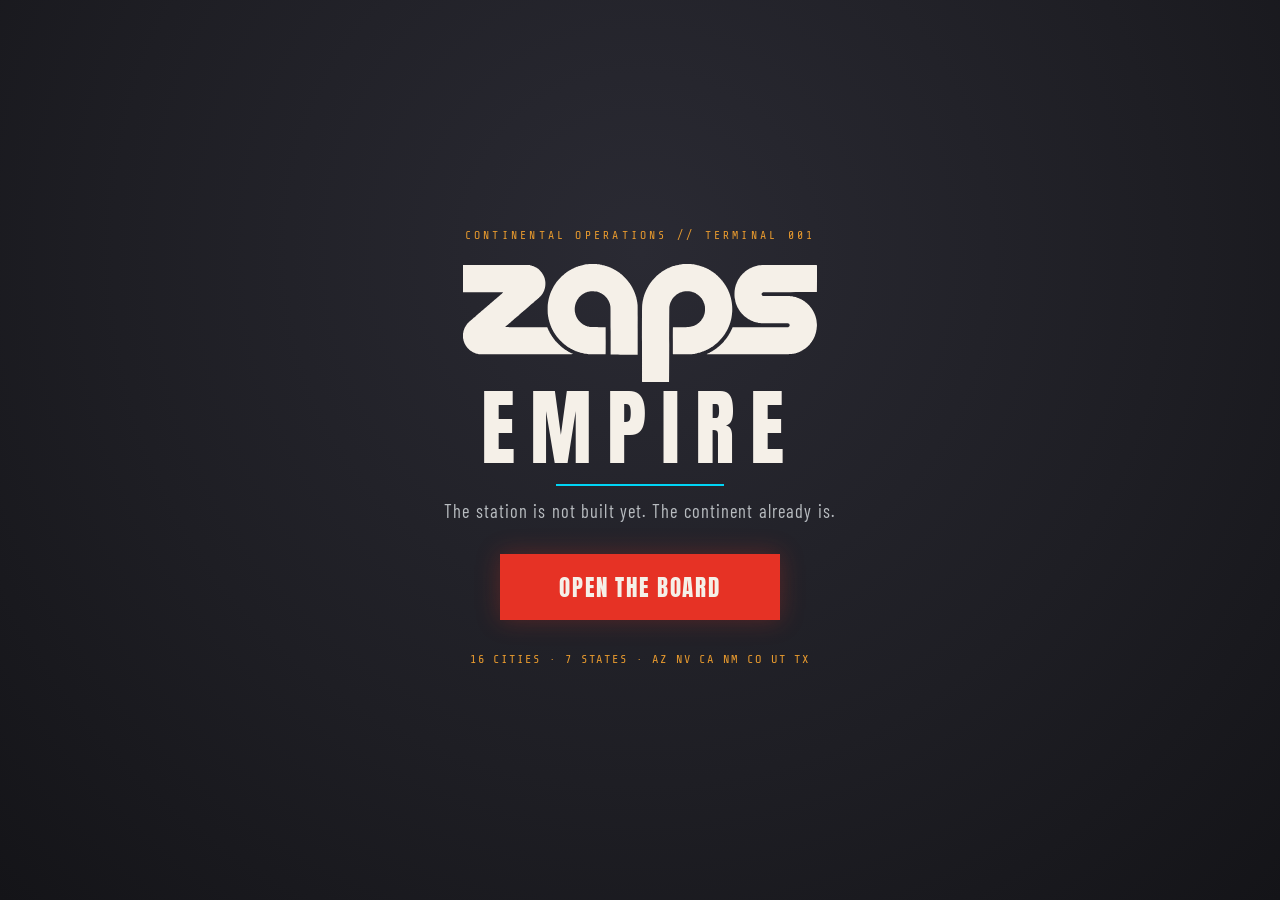
<file: electromat-play/index.html>
<!DOCTYPE html>
<html lang="en">
  <head>
    <meta charset="utf-8" />
    <meta name="viewport" content="width=device-width, initial-scale=1" />
    <title>ZAPS EMPIRE</title>
    <meta
      name="description"
      content="The station is not built yet. The continent already is."
    />
    <link rel="icon" href="assets/brand/zaps-wordmark-only-red.svg" type="image/svg+xml" />
    <link rel="preconnect" href="https://fonts.googleapis.com" />
    <link rel="preconnect" href="https://fonts.gstatic.com" crossorigin />
    <link
      href="https://fonts.googleapis.com/css2?family=Anton&family=Barlow+Condensed:wght@500;600;700&family=Share+Tech+Mono&display=swap"
      rel="stylesheet"
    />
    <meta name="empire-build" content="branded-compounds-10" />
    <link rel="stylesheet" href="styles.css?v=branded-compounds-10" />
  </head>
  <body>
    <section id="title-screen" class="screen" data-screen="title">
      <div class="title-inner">
        <p class="kicker">CONTINENTAL OPERATIONS // TERMINAL 001</p>
        <div class="brand-lockup stacked" data-lockup="cream">
          <img
            class="wordmark official"
            src="assets/brand/zaps-wordmark-only-cream.svg"
            alt="Zaps"
          />
          <span class="empire-word">EMPIRE</span>
        </div>
        <div class="title-rule" aria-hidden="true"></div>
        <p class="tagline">The station is not built yet. The continent already is.</p>
        <div class="title-actions">
          <button id="btn-open-board" class="btn-primary" type="button">
            OPEN THE BOARD
          </button>
          <button id="btn-continue" class="btn-ghost hidden" type="button">
            CONTINUE CAMPAIGN
          </button>
        </div>
        <p class="title-meta">16 CITIES · 7 STATES · AZ NV CA NM CO UT TX</p>
      </div>
    </section>

    <section id="briefing-screen" class="screen hidden" data-screen="briefing">
      <div class="briefing-card">
        <p class="kicker">BRIEFING // PHOENIX HQ</p>
        <h1>Claim the corridor before the others do.</h1>
        <p>
          You command Zaps continental build-out. Phoenix is live. Tucson and
          Flagstaff are still dirt. Rivals already hold the coasts and the
          Front Range.
        </p>
        <ul>
          <li>Deploy DC chargers, MCS, BESS, lounges, and markets.</li>
          <li>Each city grows a visible compound as kit lands on the pad.</li>
          <li>Win share with price, speed, and amenities — not slogans.</li>
        </ul>
        <p class="briefing-rivals">
          On the board now: <strong>VOLTSPAN</strong>, <strong>GRIDHAWK</strong>,
          <strong>ARCWAY</strong>. Later: REDNODE, AMPFIELD.
        </p>
        <button id="btn-enter" class="btn-primary" type="button">
          ENTER THE CONTINENT
        </button>
      </div>
    </section>

    <section id="board-screen" class="screen hidden" data-screen="board">
      <header class="hud">
        <div class="brand-lockup compact" data-lockup="cream">
          <img
            class="wordmark official"
            src="assets/brand/zaps-wordmark-only-cream.svg"
            alt="Zaps"
          />
          <span class="empire-word">EMPIRE</span>
        </div>
        <div class="hud-stats">
          <div class="stat">
            <span class="stat-label">MONTH</span>
            <span id="stat-date" class="stat-value">Y1 M01</span>
          </div>
          <div class="stat">
            <span class="stat-label">CASH</span>
            <span id="stat-cash" class="stat-value">$0</span>
          </div>
          <div class="stat">
            <span class="stat-label">SHARE</span>
            <span id="stat-share" class="stat-value">0%</span>
          </div>
          <div class="stat">
            <span class="stat-label">CITIES</span>
            <span id="stat-cities" class="stat-value">1/16</span>
          </div>
          <div class="stat">
            <span class="stat-label">CREWS</span>
            <span id="stat-crews" class="stat-value">0/3</span>
          </div>
          <div class="stat">
            <span class="stat-label">NET</span>
            <span id="stat-net" class="stat-value">$0</span>
          </div>
        </div>
        <div class="hud-controls">
          <button id="btn-deals" class="deals-badge hidden" type="button">DEALS</button>
          <div class="speed" role="group" aria-label="Game speed">
            <button data-speed="0" type="button">PAUSE</button>
            <button data-speed="1" class="active" type="button">1×</button>
            <button data-speed="2" type="button">2×</button>
            <button data-speed="4" type="button">4×</button>
          </div>
          <button id="btn-save" class="btn-tiny" type="button">SAVE</button>
          <button id="btn-load" class="btn-tiny" type="button">LOAD</button>
          <button id="btn-new" class="btn-tiny" type="button">NEW</button>
        </div>
      </header>

      <div class="board-body">
        <div class="map-wrap">
          <div class="map-stage" id="map-stage">
            <div class="map-cam" id="map-cam">
              <div class="map-frame" id="map-frame">
                <img class="map-art map-paint" src="assets/map.svg?v=branded-compounds-10" alt="Southwest charging continent" />
                <svg class="corridor-layer" id="corridor-layer" viewBox="0 0 1200 800" overflow="visible" aria-hidden="true"></svg>
                <div id="city-layer" class="city-layer"></div>
              </div>
            </div>
            <div class="map-tools" id="map-tools">
              <button type="button" id="btn-zoom-in" title="Zoom in">+</button>
              <button type="button" id="btn-zoom-out" title="Zoom out">−</button>
              <button type="button" id="btn-exit-site" class="hidden">EXIT</button>
            </div>
            <div id="site-overlay" class="site-overlay hidden" role="dialog" aria-modal="true" aria-labelledby="site-overlay-kicker">
              <div class="site-overlay-hd">
                <div class="site-overlay-brand">
                  <img
                    class="wordmark official"
                    src="assets/brand/zaps-wordmark-only-red.svg"
                    alt="Zaps"
                  />
                  <div>
                    <p class="kicker" id="site-overlay-kicker">SITE</p>
                    <p class="site-type" id="site-overlay-type">DIRT PAD</p>
                  </div>
                </div>
                <button type="button" id="btn-exit-site-overlay">EXIT</button>
              </div>
              <div class="site-yard" id="site-yard">
                <div class="site-stack" id="site-stack"></div>
              </div>
              <p class="site-overlay-note">
                Deploy from the tray. Each kit piece lands on this pad. ESC or EXIT
                returns to the Western Interconnect.
              </p>
            </div>
          </div>
          <aside class="ticker" id="ticker" aria-live="polite"></aside>
        </div>

        <aside class="inspector" id="inspector">
          <p class="kicker" id="insp-kicker">SELECT A CITY</p>
          <h2 id="insp-name">Continent</h2>
          <p id="insp-phase" class="insp-phase">PHASE HQ</p>
          <p id="insp-blurb" class="insp-blurb">
            Click a city. The compound is dirt until you drop a pad. Each deploy
            raises a building you can read from the map.
          </p>
          <div id="insp-compound" class="insp-compound" aria-hidden="true"></div>
          <div id="insp-queue" class="insp-queue"></div>
          <div id="insp-body" class="insp-body"></div>
        </aside>
      </div>

      <footer class="tray">
        <div class="tray-label">DEPLOY</div>
        <div class="tray-grid" id="tray-grid"></div>
        <div class="tray-note">
          Space pause · 1 2 4 speed · click a city, then deploy. Watch the yard
          grow. Three crews.
        </div>
      </footer>
    </section>

    <div id="toasts" class="toasts" aria-live="polite"></div>
    <aside id="deal-sheet" class="deal-sheet hidden" aria-live="polite"></aside>

    <div id="modal" class="modal hidden" role="dialog" aria-modal="true">
      <div class="modal-card" id="modal-card"></div>
    </div>

    <script src="game.js?v=branded-compounds-10"></script>
  </body>
</html>
</file>
<file: electromat-play/styles.css>
/* empire-build: branded-compounds-10 */
:root {
  --red: #e63225;
  --charcoal: #1e1e24;
  --amber: #e89a2e;
  --cyan: #00d4f5;
  --cream: #f5f0e8;
  --steel: #b8bcc0;
  --ink: #121217;
  --panel: #26262e;
  --line: rgba(245, 240, 232, 0.12);
  --glow: 0 0 24px rgba(230, 50, 37, 0.28);
  font-family: "Barlow Condensed", "Arial Narrow", sans-serif;
}

* {
  box-sizing: border-box;
}

html,
body {
  margin: 0;
  min-height: 100%;
  background: var(--ink);
  color: var(--cream);
}

body {
  overflow: hidden;
  height: 100dvh;
}

button {
  font: inherit;
  cursor: pointer;
}

.hidden {
  display: none !important;
}

.screen {
  position: relative;
  height: 100dvh;
  width: 100%;
}

/* TITLE — clean cassette-futurism, no CRT wash */
#title-screen {
  display: grid;
  place-items: center;
  background:
    radial-gradient(ellipse at 50% 28%, #2a2a33 0%, var(--charcoal) 58%, #141418 100%);
}

.title-inner {
  position: relative;
  text-align: center;
  padding: 2.4rem 2rem 2rem;
  max-width: 760px;
}

.kicker {
  font-family: "Share Tech Mono", monospace;
  letter-spacing: 0.28em;
  font-size: 0.72rem;
  color: var(--amber);
  margin: 0 0 1.4rem;
}

.brand-lockup {
  display: flex;
  align-items: center;
  justify-content: center;
  gap: 0.85rem;
  overflow: visible;
}

.brand-lockup.stacked {
  flex-direction: column;
  gap: 0.55rem;
}

.brand-lockup .wordmark,
.brand-lockup .wordmark.official {
  display: block;
  width: auto;
  height: auto;
  max-width: min(72vw, 520px);
  image-rendering: auto;
  filter: none;
}

.brand-lockup.stacked .wordmark.official {
  height: 118px;
  max-width: min(78vw, 560px);
}

.empire-word {
  font-family: Anton, Impact, sans-serif;
  font-size: 5.2rem;
  letter-spacing: 0.18em;
  line-height: 0.9;
  color: var(--cream);
}

.brand-lockup.compact {
  overflow: visible;
  min-height: 56px;
  padding: 2px 0;
  align-items: center;
}

.brand-lockup.compact .wordmark.official {
  height: 44px;
  max-width: 168px;
  image-rendering: auto;
}

.brand-lockup.compact .empire-word {
  font-size: 1.55rem;
  letter-spacing: 0.14em;
  line-height: 1;
}

.title-rule {
  width: min(22vw, 168px);
  height: 2px;
  margin: 1.15rem auto 0.9rem;
  background: var(--cyan);
}

.tagline {
  margin: 0 0 2rem;
  font-size: 1.15rem;
  letter-spacing: 0.06em;
  color: var(--steel);
}

.title-actions {
  display: flex;
  flex-direction: column;
  gap: 0.7rem;
  align-items: center;
}

.btn-primary {
  background: var(--red);
  color: var(--cream);
  border: 0;
  min-width: 280px;
  padding: 0.95rem 1.6rem;
  font-family: Anton, sans-serif;
  font-size: 1.45rem;
  letter-spacing: 0.08em;
  box-shadow: var(--glow);
}

.btn-primary:hover {
  filter: brightness(1.08);
}

.btn-ghost {
  background: transparent;
  color: var(--cream);
  border: 1px solid var(--line);
  min-width: 280px;
  padding: 0.7rem 1.4rem;
  letter-spacing: 0.12em;
  font-size: 0.82rem;
}

.title-meta {
  margin-top: 2rem;
  font-family: "Share Tech Mono", monospace;
  color: var(--amber);
  font-size: 0.75rem;
  letter-spacing: 0.16em;
}

/* BRIEFING */
#briefing-screen {
  display: grid;
  place-items: center;
  background: var(--charcoal);
  padding: 2rem;
}

.briefing-card {
  max-width: 640px;
  background: var(--panel);
  border: 1px solid var(--line);
  padding: 2rem;
}

.briefing-card h1 {
  font-family: Anton, sans-serif;
  font-size: 2.2rem;
  letter-spacing: 0.04em;
  margin: 0 0 1rem;
}

.briefing-card ul {
  color: var(--steel);
  padding-left: 1.1rem;
}

.briefing-rivals {
  color: var(--amber);
  font-size: 0.95rem;
}

/* BOARD */
#board-screen {
  display: grid;
  grid-template-rows: auto 1fr auto;
  background: var(--ink);
}

.hud {
  display: grid;
  grid-template-columns: auto 1fr auto;
  gap: 1rem;
  align-items: center;
  padding: 0.7rem 1rem 0.65rem;
  background: var(--charcoal);
  border-bottom: 1px solid var(--line);
  overflow: visible;
}

.hud-stats {
  display: flex;
  gap: 1.15rem;
  justify-content: center;
  flex-wrap: wrap;
}

.stat-label {
  display: block;
  font-family: "Share Tech Mono", monospace;
  font-size: 0.62rem;
  letter-spacing: 0.18em;
  color: var(--amber);
}

.stat-value {
  font-family: "Share Tech Mono", monospace;
  font-size: 1rem;
  color: var(--cream);
}

.hud-controls {
  display: flex;
  gap: 0.4rem;
  align-items: center;
}

.speed button,
.btn-tiny {
  background: #2c2c34;
  color: var(--cream);
  border: 1px solid var(--line);
  padding: 0.35rem 0.55rem;
  font-size: 0.72rem;
  letter-spacing: 0.08em;
}

.speed button.active {
  background: transparent;
  color: var(--cyan);
  border-color: var(--cyan);
}

.board-body {
  display: grid;
  grid-template-columns: 1fr 400px;
  min-height: 0;
}

.map-wrap {
  display: grid;
  grid-template-rows: 1fr 88px;
  min-height: 0;
  overflow: hidden;
  background: #0b2436;
}

.map-stage {
  position: relative;
  min-height: 0;
  overflow: hidden;
  cursor: grab;
  touch-action: none;
}

.map-stage.panning {
  cursor: grabbing;
}

.map-cam {
  position: absolute;
  inset: 0;
  transform-origin: 0 0;
  will-change: transform;
}

.map-frame {
  position: relative;
  width: 100%;
  height: 100%;
  overflow: visible;
}

.map-art,
.corridor-layer,
.city-layer {
  position: absolute;
  inset: 0;
  width: 100%;
  height: 100%;
  overflow: visible;
}

.map-art {
  object-fit: fill;
}

.map-paint {
  z-index: 1;
}

.corridor-layer,
.city-layer {
  pointer-events: none;
  z-index: 2;
}

.city-node {
  pointer-events: auto;
  position: absolute;
  width: 22px;
  height: 22px;
  transform: translate(-50%, -50%);
  background: none;
  border: 0;
  outline: none;
  padding: 0;
  color: inherit;
  z-index: 1;
  overflow: visible;
  min-width: 0;
}

.city-node.selected {
  z-index: 5;
}

.map-icon {
  position: absolute;
  left: 50%;
  bottom: 10px;
  transform: translateX(-50%);
  display: block;
  width: 58px;
  height: auto;
  margin: 0;
  background: none;
  overflow: visible;
  pointer-events: none;
}

.city-node.dirt .map-icon {
  width: 48px;
}

.city-node.zaps .map-icon {
  width: 64px;
}

.city-node.selected .map-icon,
.city-node.site-focus .map-icon {
  width: 78px;
  filter: drop-shadow(0 0 8px rgba(0, 212, 245, 0.55));
}

.map-sprite {
  display: block;
  width: 100%;
  height: auto;
  image-rendering: auto;
  filter: drop-shadow(0 2px 3px rgba(0, 0, 0, 0.45));
}

.map-icon-svg,
.compound-svg {
  display: block;
  width: 100%;
  height: auto;
  overflow: visible;
  background: none;
}

.city-label {
  position: absolute;
  top: 100%;
  left: 50%;
  transform: translateX(-50%);
  display: block;
  margin-top: 2px;
  white-space: nowrap;
  font-family: "Share Tech Mono", monospace;
  font-size: 0.62rem;
  letter-spacing: 0.08em;
  color: var(--cream);
  text-shadow: 0 1px 2px #000;
  pointer-events: none;
  text-align: center;
  font-weight: 600;
}

.map-tools {
  position: absolute;
  right: 10px;
  top: 10px;
  z-index: 8;
  display: flex;
  flex-direction: column;
  gap: 0.35rem;
}

.map-tools button {
  min-width: 40px;
  background: #2c2c34;
  color: var(--cream);
  border: 1px solid var(--line);
  padding: 0.35rem 0.5rem;
  font-family: Anton, sans-serif;
  letter-spacing: 0.06em;
}

#btn-exit-site {
  color: var(--amber);
  border-color: var(--amber);
}

.site-overlay {
  position: absolute;
  inset: 0;
  z-index: 24;
  display: flex;
  flex-direction: column;
  background:
    radial-gradient(ellipse at 50% 38%, #2a2a33 0%, #141418 68%, #0c0c10 100%);
}

.site-overlay-hd {
  display: flex;
  align-items: center;
  justify-content: space-between;
  gap: 1rem;
  padding: 0.7rem 1rem 0.65rem;
  border-bottom: 1px solid var(--line);
  background: rgba(18, 18, 23, 0.72);
}

.site-overlay-brand {
  display: flex;
  align-items: center;
  gap: 0.85rem;
  min-width: 0;
}

.site-overlay-brand .wordmark.official {
  height: 28px;
  width: auto;
}

.site-overlay-hd .kicker {
  margin: 0 0 0.15rem;
}

.site-type {
  margin: 0;
  font-family: Anton, sans-serif;
  letter-spacing: 0.08em;
  font-size: 1.15rem;
  color: var(--cream);
}

#btn-exit-site-overlay {
  background: var(--red);
  color: var(--cream);
  border: 0;
  padding: 0.55rem 1.35rem;
  font-family: Anton, sans-serif;
  letter-spacing: 0.14em;
  font-size: 1.15rem;
  flex-shrink: 0;
}

.site-yard {
  flex: 1;
  position: relative;
  min-height: 0;
}

.site-stack {
  position: absolute;
  left: 50%;
  top: 50%;
  transform: translate(-50%, -50%);
  width: min(86%, 760px);
  aspect-ratio: 256 / 200;
}

.site-base {
  position: absolute;
  inset: 0;
  width: 100%;
  height: 100%;
  object-fit: contain;
  object-position: center;
  filter: drop-shadow(0 8px 18px rgba(0, 0, 0, 0.45));
  pointer-events: none;
}

.site-kit {
  position: absolute;
  height: auto;
  object-fit: contain;
  pointer-events: none;
  filter: drop-shadow(0 3px 4px rgba(0, 0, 0, 0.5));
}

.site-kit.raising {
  opacity: 0.55;
  filter: drop-shadow(0 0 10px rgba(0, 212, 245, 0.55));
}

.site-overlay-note {
  margin: 0;
  padding: 0.45rem 1rem 0.6rem;
  font-family: "Share Tech Mono", monospace;
  font-size: 0.68rem;
  letter-spacing: 0.06em;
  color: var(--steel);
  border-top: 1px solid var(--line);
}

.city-node.selected .city-label {
  color: var(--amber);
  font-size: 0.66rem;
}

.city-kit {
  display: none;
}

.ticker {
  overflow: auto;
  border-top: 1px solid var(--line);
  padding: 0.4rem 0.8rem;
  font-family: "Share Tech Mono", monospace;
  font-size: 0.72rem;
  color: var(--steel);
  background: #101014;
}

.ticker .good {
  color: var(--cyan);
}

.ticker .bad,
.ticker .deal {
  color: var(--amber);
}

.inspector {
  background: var(--charcoal);
  border-left: 1px solid var(--line);
  padding: 1rem;
  overflow: auto;
}

.inspector h2 {
  font-family: Anton, sans-serif;
  margin: 0 0 0.15rem;
  font-size: 1.8rem;
  letter-spacing: 0.04em;
}

.insp-phase {
  margin: 0 0 0.45rem;
  font-family: "Share Tech Mono", monospace;
  font-size: 0.68rem;
  letter-spacing: 0.16em;
  color: var(--amber);
}

.insp-compound {
  margin: 0.55rem 0 0.7rem;
  background: #141418;
  border: 1px solid var(--line);
  padding: 0.4rem;
}

.insp-compound svg,
.insp-sprite {
  display: block;
  width: 100%;
  height: auto;
  overflow: visible;
  background: none;
}

.insp-sprite {
  max-width: 280px;
  margin: 0 auto;
  image-rendering: auto;
  filter: drop-shadow(0 2px 3px rgba(0, 0, 0, 0.45));
}

.insp-queue {
  margin-bottom: 0.6rem;
  font-family: "Share Tech Mono", monospace;
  font-size: 0.72rem;
}

.insp-queue .job {
  display: grid;
  grid-template-columns: 1fr auto;
  gap: 0.25rem;
  margin-bottom: 0.35rem;
  color: var(--cream);
}

.insp-queue .bar {
  grid-column: 1 / -1;
  height: 4px;
  background: #2c2c34;
}

.insp-queue .bar > span {
  display: block;
  height: 100%;
  background: var(--amber);
}

.deals-badge {
  background: var(--amber);
  color: var(--charcoal);
  border: 0;
  padding: 0.35rem 0.6rem;
  font-family: Anton, sans-serif;
  letter-spacing: 0.1em;
  font-size: 0.85rem;
}

.deals-badge.hot {
  animation: deals-pulse 1.3s ease-in-out infinite;
}

@keyframes deals-pulse {
  0%,
  100% {
    box-shadow: 0 0 0 0 rgba(232, 154, 46, 0.2);
  }
  50% {
    box-shadow: 0 0 0 6px rgba(232, 154, 46, 0.18);
  }
}

.toasts {
  position: fixed;
  top: 72px;
  right: 16px;
  z-index: 35;
  display: flex;
  flex-direction: column;
  gap: 0.4rem;
  max-width: min(320px, 42vw);
  pointer-events: none;
}

.toast {
  background: var(--panel);
  border-left: 3px solid var(--amber);
  padding: 0.55rem 0.7rem;
  font-family: "Share Tech Mono", monospace;
  font-size: 0.74rem;
  color: var(--cream);
  box-shadow: 0 8px 24px rgba(0, 0, 0, 0.4);
}

.toast.good {
  border-left-color: var(--cyan);
}

.toast.bad {
  border-left-color: var(--amber);
}

.deal-sheet {
  position: fixed;
  top: 72px;
  right: 16px;
  z-index: 36;
  width: min(340px, 92vw);
  background: var(--panel);
  border: 1px solid var(--amber);
  padding: 0.9rem 1rem;
  box-shadow: 0 12px 32px rgba(0, 0, 0, 0.5);
}

.deal-sheet h3 {
  font-family: Anton, sans-serif;
  margin: 0 0 0.4rem;
  font-size: 1.35rem;
}

.deal-sheet p {
  color: var(--steel);
  font-size: 0.88rem;
  margin: 0 0 0.8rem;
}

.deal-sheet .modal-actions {
  margin-top: 0;
}

.deal-sheet .btn-primary,
.deal-sheet .btn-ghost {
  min-width: 0;
  flex: 1;
  font-size: 0.85rem;
  padding: 0.55rem 0.6rem;
}

.insp-blurb,
.insp-body {
  color: var(--steel);
  font-size: 0.92rem;
}

.insp-grid {
  display: grid;
  grid-template-columns: 1fr 1fr;
  gap: 0.45rem 0.7rem;
  margin: 0.8rem 0;
  font-family: "Share Tech Mono", monospace;
  font-size: 0.78rem;
}

.insp-grid b {
  color: var(--cream);
  font-weight: 500;
}

.price-row {
  margin: 0.8rem 0;
}

.price-row input {
  width: 100%;
  accent-color: var(--amber);
}

.faction-row {
  display: flex;
  justify-content: space-between;
  gap: 0.5rem;
  padding: 0.25rem 0;
  border-bottom: 1px solid var(--line);
  font-size: 0.8rem;
}

.tray {
  display: grid;
  grid-template-columns: auto 1fr auto;
  gap: 0.8rem;
  align-items: center;
  padding: 0.45rem 0.8rem;
  background: var(--charcoal);
  border-top: 1px solid var(--line);
}

.tray-label {
  font-family: Anton, sans-serif;
  letter-spacing: 0.08em;
  color: var(--amber);
}

.tray-grid {
  display: flex;
  gap: 0.45rem;
  flex-wrap: wrap;
}

.deploy {
  display: flex;
  align-items: center;
  gap: 0.45rem;
  background: #2a2a32;
  border: 1px solid var(--line);
  color: var(--cream);
  padding: 0.35rem 0.55rem;
  min-width: 132px;
}

.deploy img {
  width: 32px;
  height: 32px;
}

.deploy small {
  display: block;
  color: var(--steel);
  font-size: 0.68rem;
}

.deploy .ready {
  color: var(--amber);
  letter-spacing: 0.08em;
}

.deploy .blocked {
  color: var(--amber);
  letter-spacing: 0.06em;
}

.deploy:disabled {
  opacity: 0.35;
  cursor: not-allowed;
}

.tray-note {
  color: var(--steel);
  font-size: 0.7rem;
  max-width: 220px;
}

.modal {
  position: fixed;
  inset: 0;
  z-index: 40;
  display: grid;
  place-items: center;
  background: rgba(8, 8, 10, 0.72);
}

.modal-card {
  width: min(520px, 92vw);
  background: var(--panel);
  border: 1px solid var(--amber);
  padding: 1.4rem;
}

.modal-card h2 {
  font-family: Anton, sans-serif;
  margin-top: 0;
}

.modal-actions {
  display: flex;
  gap: 0.6rem;
  margin-top: 1rem;
}

@media (max-width: 980px) {
  .board-body {
    grid-template-columns: 1fr;
    grid-template-rows: 1fr 220px;
  }

  .inspector {
    border-left: 0;
    border-top: 1px solid var(--line);
  }

  .empire-word {
    font-size: 3.2rem;
  }

  .brand-lockup.stacked .wordmark.official {
    height: 84px;
  }

  .hud {
    grid-template-columns: 1fr;
  }

  .tray {
    grid-template-columns: 1fr;
  }
}
</file>
